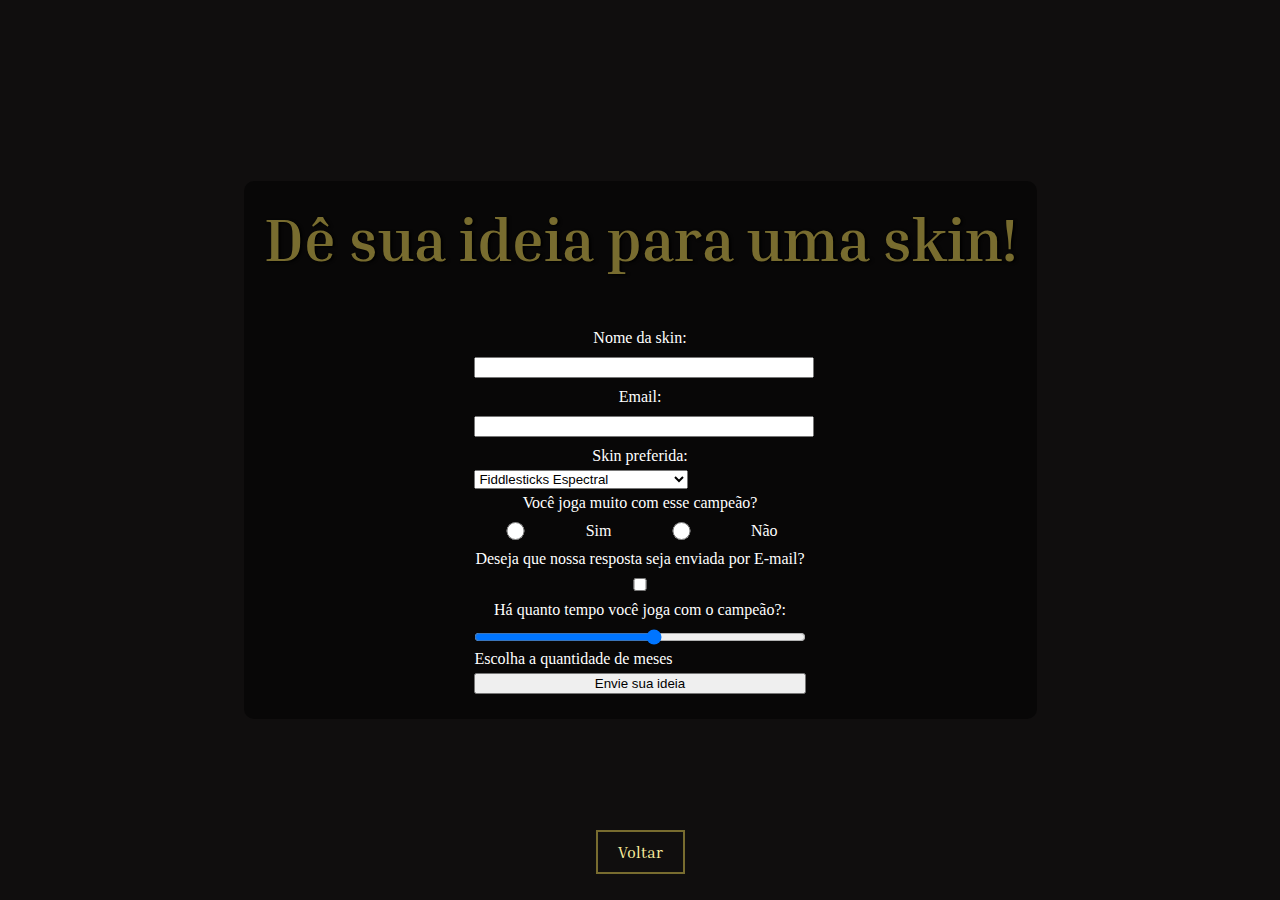
<file: Gasto.html>
<!DOCTYPE html>
<html lang="en">
<head>
    <meta charset="UTF-8">
    <meta name="viewport" content="width=device-width, initial-scale=1.0">
    <title>Ideia skin</title>
    <link rel="stylesheet" href="./assets/css/Gasto.css">
    <script src="script.js" defer></script>

</head>
<body>
    <div class="container">
    <section id="secao-cadastro">
        <h2>Dê sua ideia para uma skin!</h2>
        <form action="">
            <div class="campo linha">
                <label for="nome">Nome da skin:</label>
                <input type="text" id="nome" autocomplete="off">
            </div>
            
            <div class="campo">
                <label for="email">Email:</label>
                <input type="text" id="email" autocomplete="off">
            </div>
           
            <div class="campo linha">
                <div class="opcao-skin"></div>
                <label for="skin">Skin preferida:</label>
                <select id="skin">
                    <option value="1">Fiddlesticks Espectral</option>
                    <option value="2">Fiddlesticks Union Jack</option>
                    <option value="3">Fiddlesticks Velho Oeste</option>
                    <option value="4">Fiddlesticks Cabeça de Abóbora</option>
                    <option value="5">Fiddlesticks Perna-de-Pau</option>
                    <option value="6">Fiddlesticks Festa Suspresa</option>
                    <option value="7">Fiddlesticks Doces Trevosos</option>
                    <option value="8">Fiddlesticks Ascendente</option>
                    <option value="9">Fiddlesticks Pretoriano</option>
                    <option value="10">Fiddlesticks Nêmesis Estelar</option>
                </select>
            </div>
            
            
            <div class="campo linha">
                <label for="prototipo_sim">Você joga muito com esse campeão?</label>
                <div>
                
            <input type="radio" id="sim" name="joga-muito" value="sim">
            <label for="sim">Sim</label>
            <input type="radio" id="nao" name="joga-muito" value="nao">
            <label for="nao">Não</label>
                </div>
            </div>

            <div class="campo">
                <label for="js">Deseja que nossa resposta seja enviada por E-mail?</label>
                <input type="checkbox" id="js">
            </div>
            
            <div class="campo">
                <label for="tempo">Há quanto tempo você joga com o campeão?:</label>
                <input type="range" min="1" max="12" id="tempo">
                <output id="valor">Escolha a quantidade de meses</output>
            </div>
            <button id="btn-cadastro">Envie sua ideia</button>
        </form>
    </section>
</div>
<div class="voltar">
    <a href="index.html" class="Biografia">Voltar

</a> 
</div>
                    

</body>
</html>
</file>
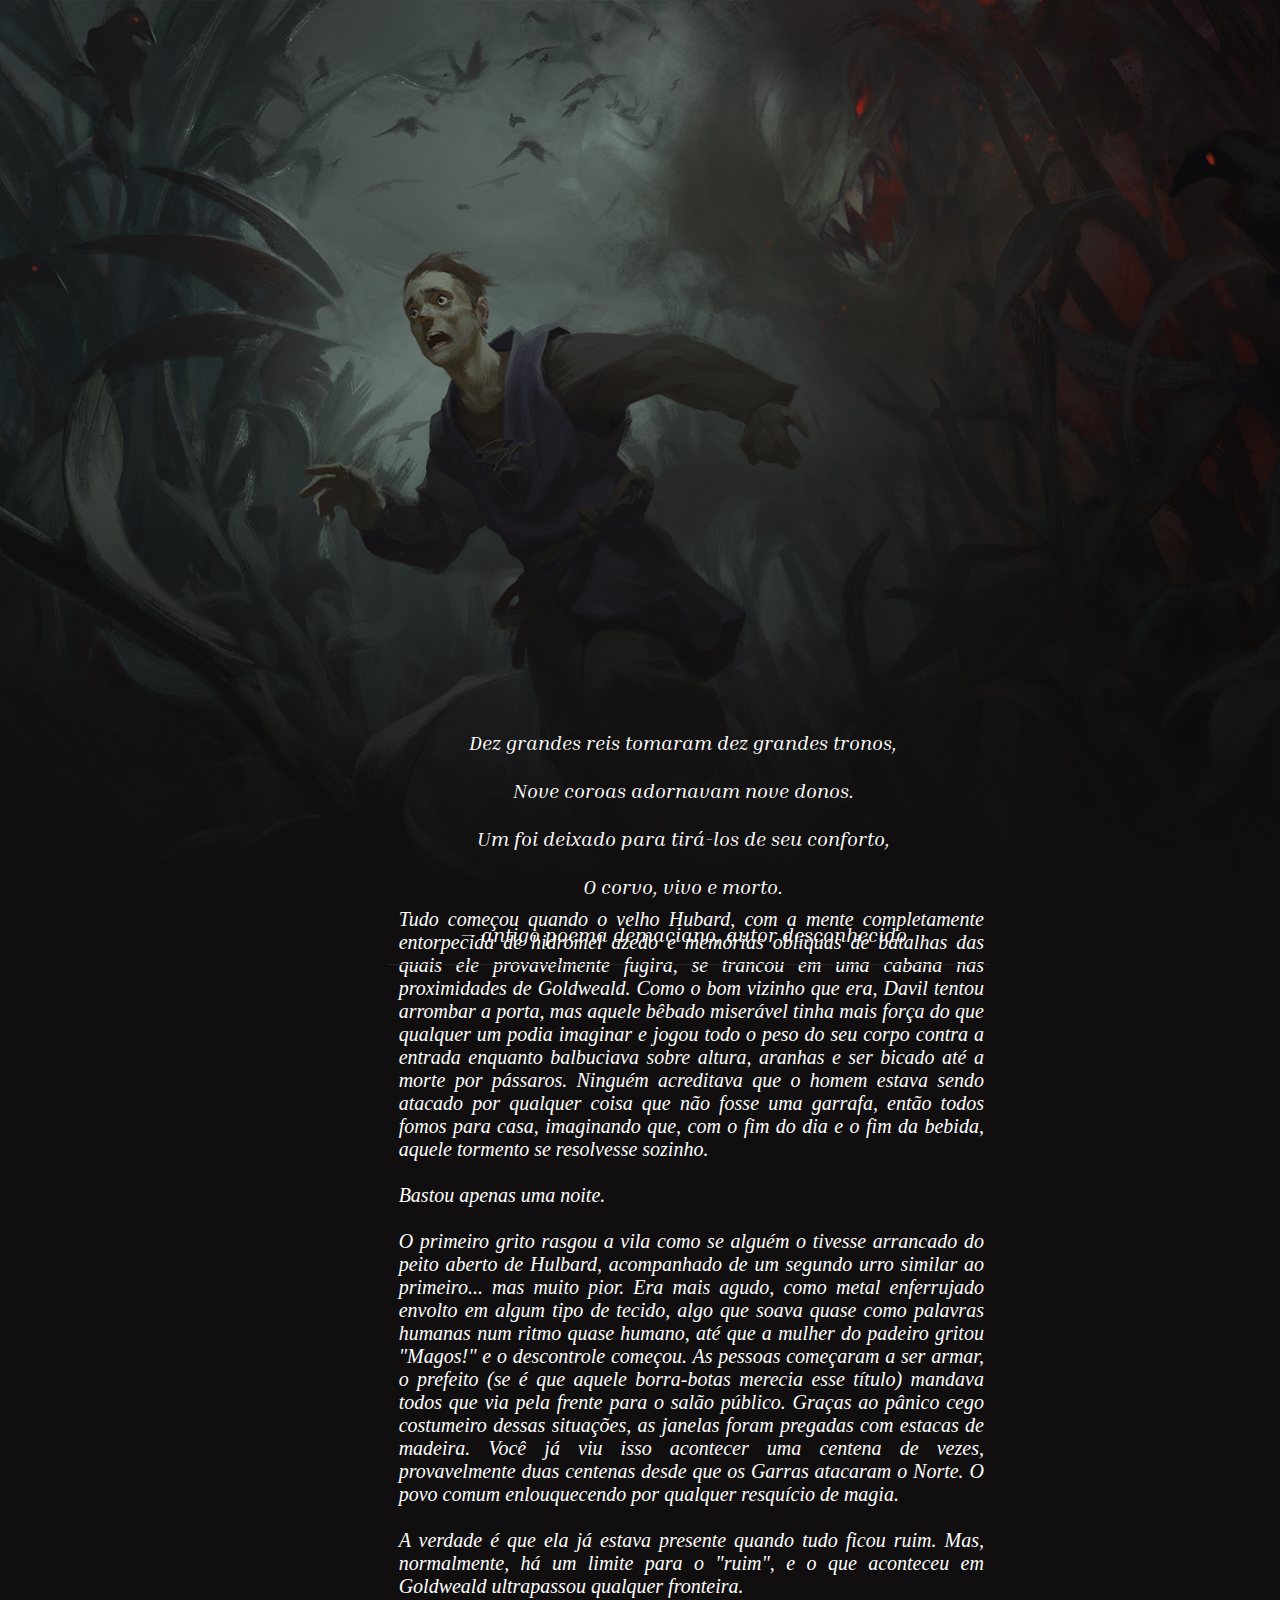
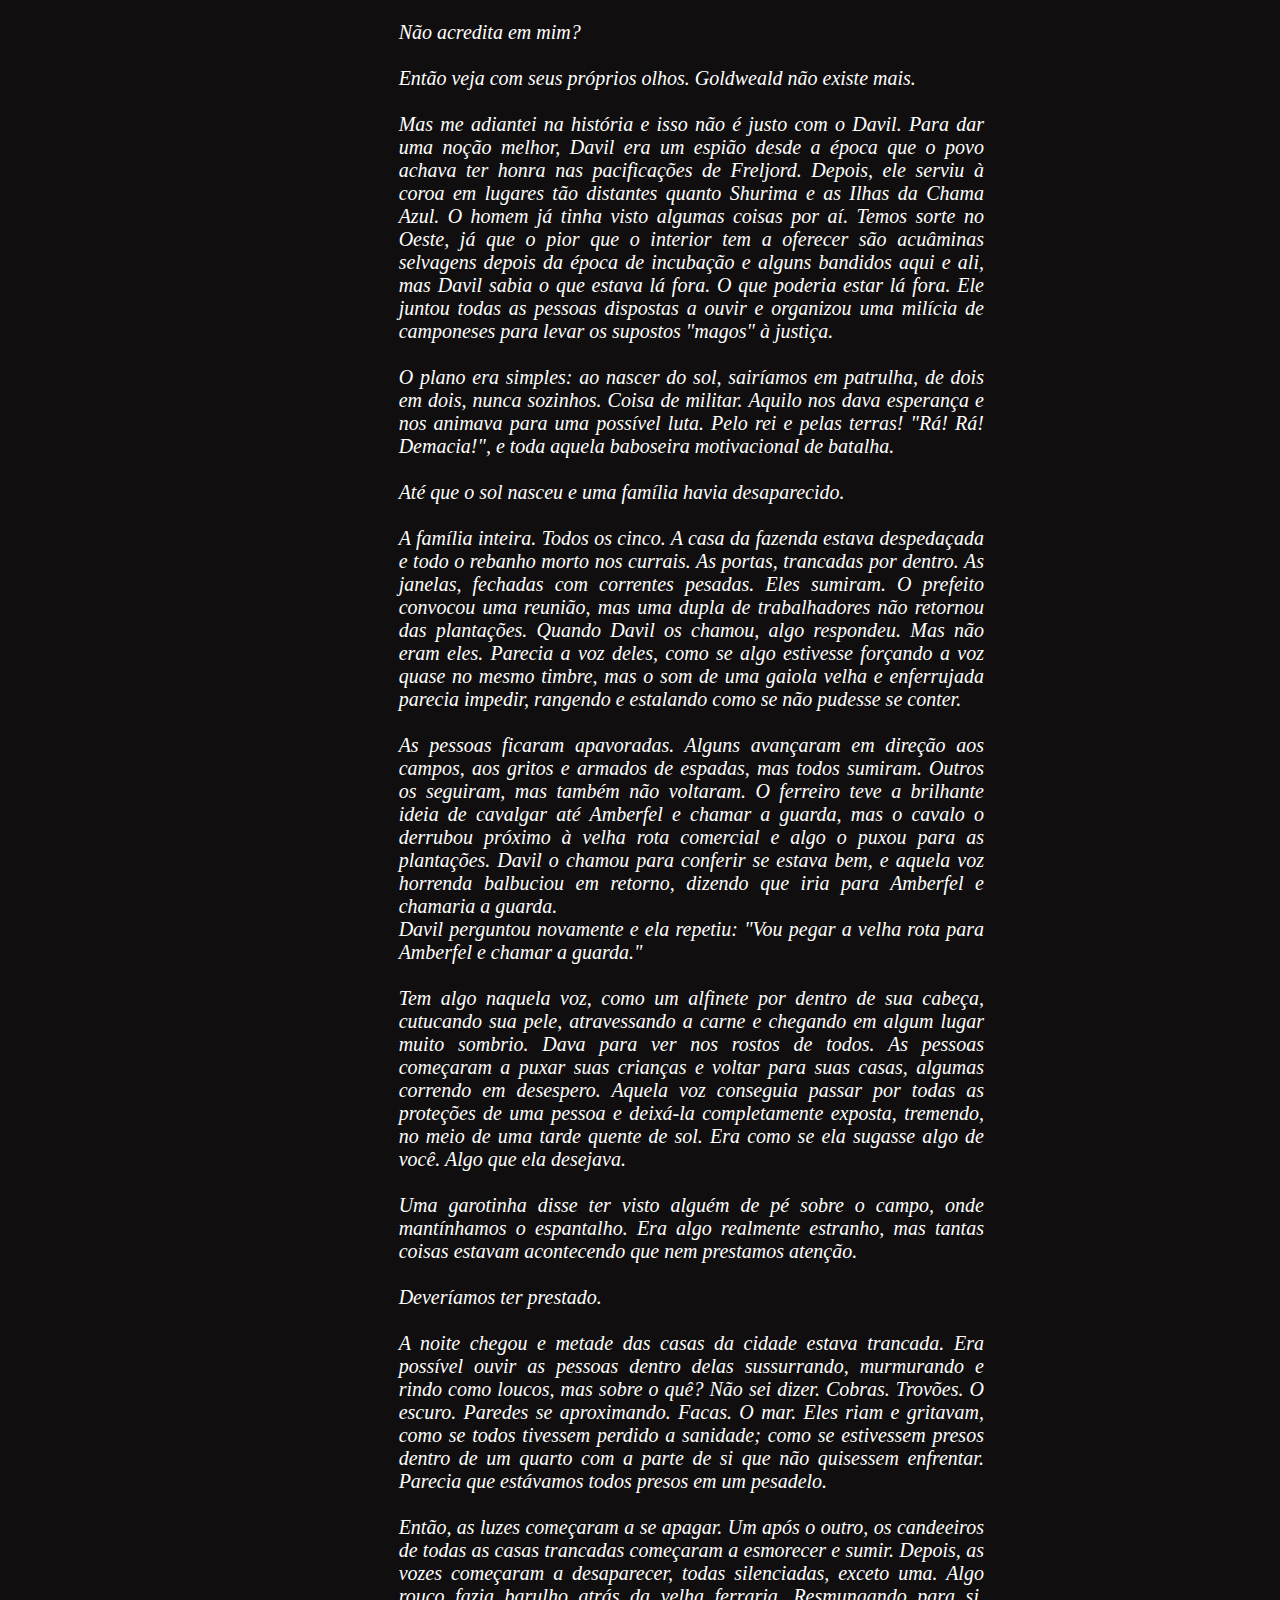
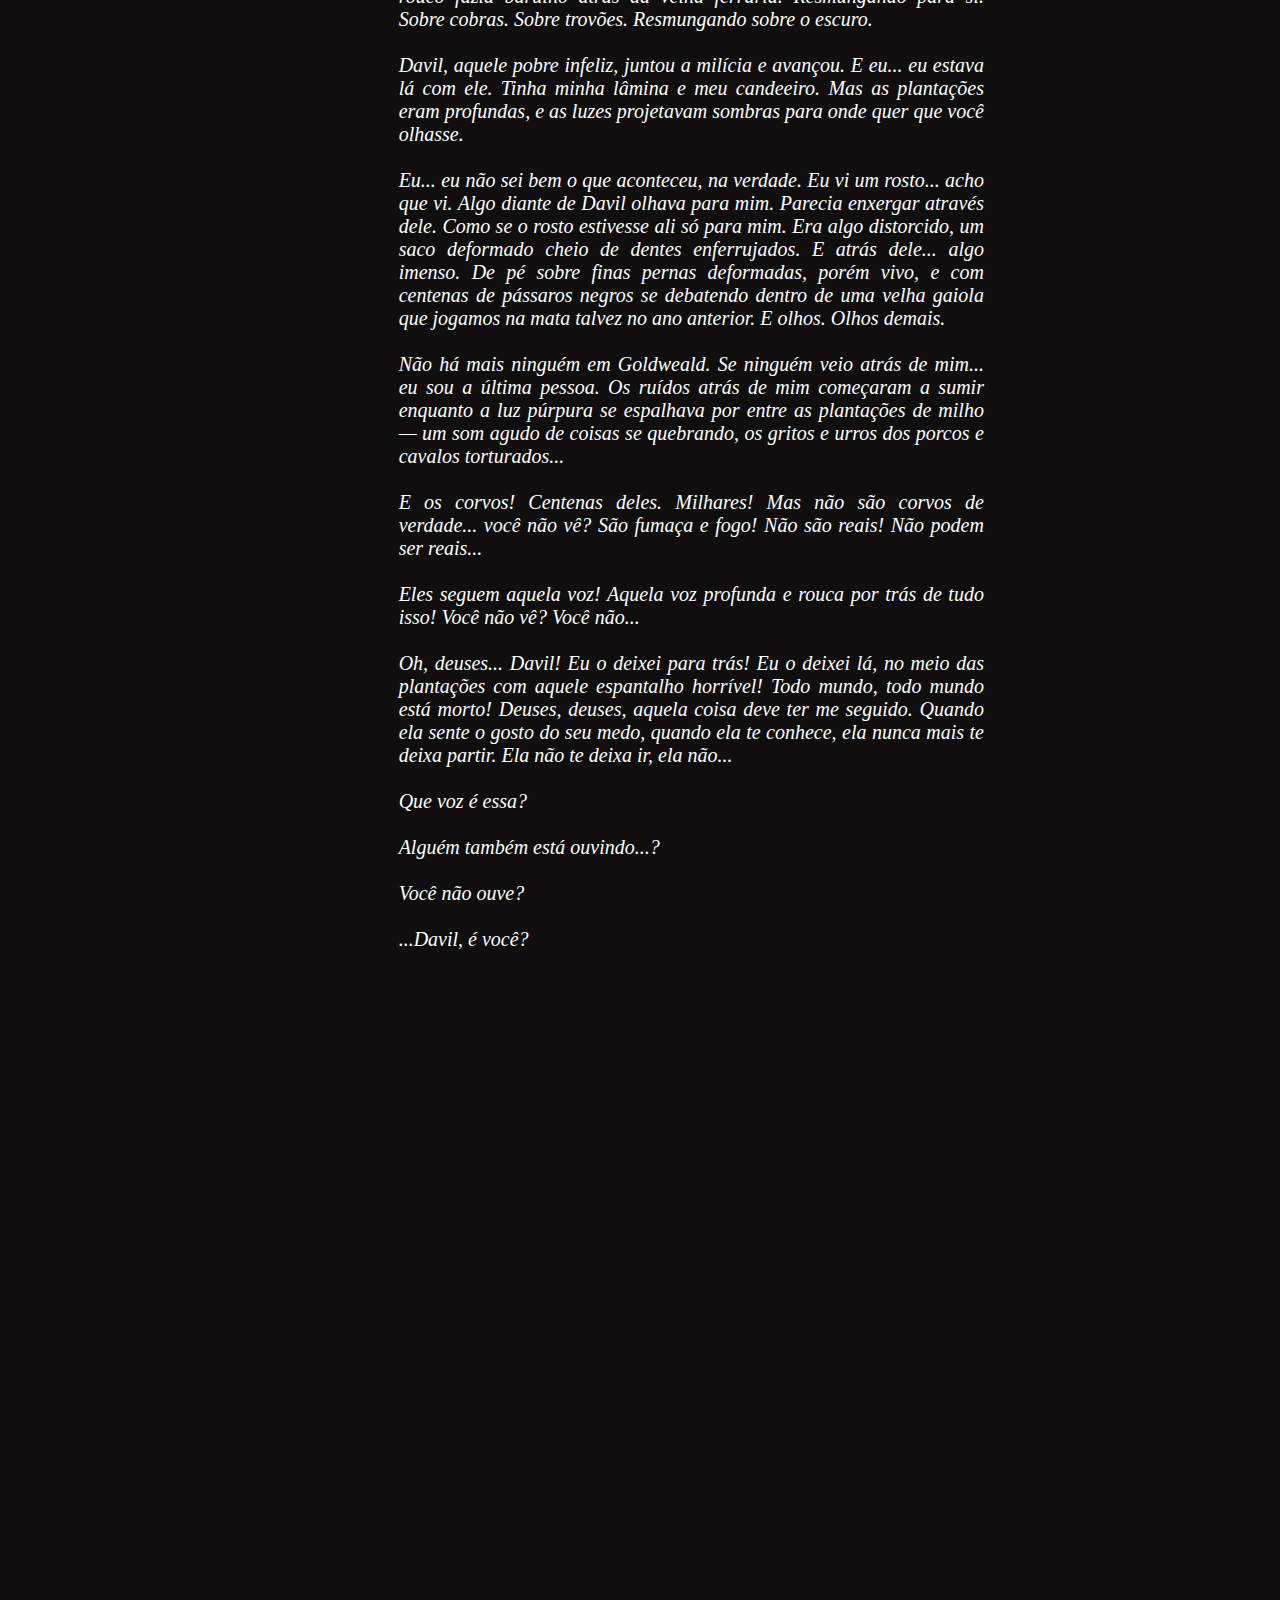
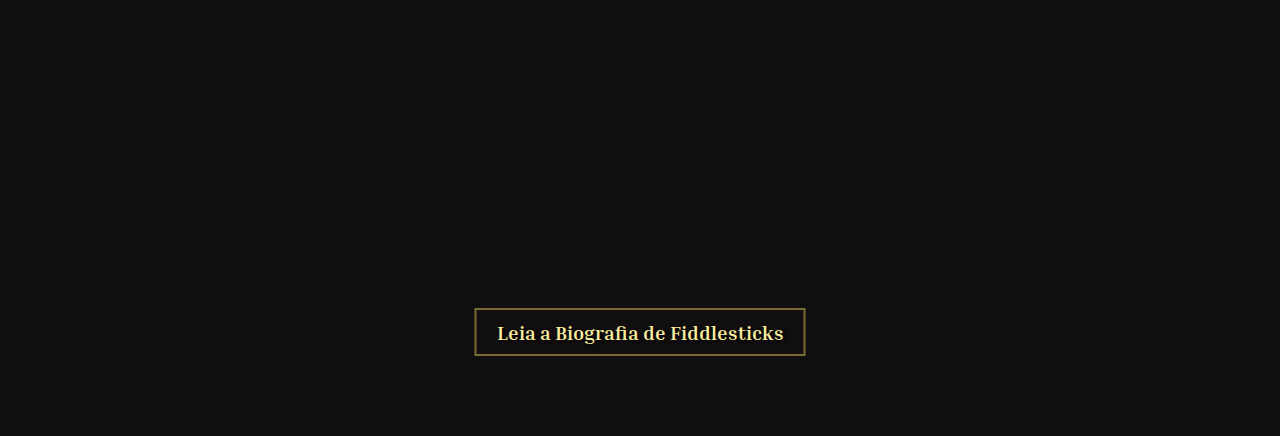
<file: Vozes.html>
<!DOCTYPE html>
<html lang="en">

<head>
    <script src="script.js"></script>

    <meta charset="UTF-8">
    <meta name="viewport" content="width=device-width, initial-scale=1.0">
    <title>Vozes</title>
    <link rel="stylesheet" href="assets/css/Vozes.css">
    <style>

    </style>
</head>

<body>
    <nav>
        <ul>
            <li>
                <a href="index.html" class="Inicio">Leia a Biografia de Fiddlesticks</a>
            </li>
        </ul>
    </nav>
    <main>
        <section id="Introducao"> <br> Dez grandes reis tomaram dez grandes tronos, <br>
            <br> Nove coroas adornavam nove donos.<br>
            <br> Um foi deixado para tirá-los de seu conforto,<br>
            <br> O corvo, vivo e morto.<br>
            <br> — antigo poema demaciano, autor desconhecido<br>

            <section id="Historia">
                <br> Tudo começou quando o velho Hubard, com a mente completamente entorpecida de hidromel azedo e memórias
                oblíquas de batalhas das quais ele provavelmente fugira, se trancou em uma cabana nas proximidades de
                Goldweald. Como o bom vizinho que era, Davil tentou arrombar a porta, mas aquele bêbado miserável tinha
                mais força do que qualquer um podia imaginar e jogou todo o peso do seu corpo contra a entrada enquanto
                balbuciava sobre altura, aranhas e ser bicado até a morte por pássaros. Ninguém acreditava que o homem
                estava sendo atacado por qualquer coisa que não fosse uma garrafa, então todos fomos para casa,
                imaginando que, com o fim do dia e o fim da bebida, aquele tormento se resolvesse sozinho.<br>

                <br> Bastou apenas uma noite.<br>

                <br> O primeiro grito rasgou a vila como se alguém o tivesse arrancado do peito aberto de Hulbard,
                acompanhado de um segundo urro similar ao primeiro... mas muito pior. Era mais agudo, como metal
                enferrujado envolto em algum tipo de tecido, algo que soava quase como palavras humanas num ritmo quase
                humano, até que a mulher do padeiro gritou "Magos!" e o descontrole começou. As pessoas começaram a ser
                armar, o prefeito (se é que aquele borra-botas merecia esse título) mandava todos que via pela frente
                para o salão público. Graças ao pânico cego costumeiro dessas situações, as janelas foram pregadas com
                estacas de madeira. Você já viu isso acontecer uma centena de vezes, provavelmente duas centenas desde
                que os Garras atacaram o Norte. O povo comum enlouquecendo por qualquer resquício de magia.<br>

                <br>   A verdade é que ela já estava presente quando tudo ficou ruim. Mas, normalmente, há um limite para o
                "ruim", e o que aconteceu em Goldweald ultrapassou qualquer fronteira.<br>

                <br>  Não acredita em mim?<br>

                <br>  Então veja com seus próprios olhos. Goldweald não existe mais.<br>

                <br>  Mas me adiantei na história e isso não é justo com o Davil. Para dar uma noção melhor, Davil era um
                espião desde a época que o povo achava ter honra nas pacificações de Freljord. Depois, ele serviu à
                coroa em lugares tão distantes quanto Shurima e as Ilhas da Chama Azul. O homem já tinha visto algumas
                coisas por aí. Temos sorte no Oeste, já que o pior que o interior tem a oferecer são acuâminas selvagens
                depois da época de incubação e alguns bandidos aqui e ali, mas Davil sabia o que estava lá fora. O que
                poderia estar lá fora. Ele juntou todas as pessoas dispostas a ouvir e organizou uma milícia de
                camponeses para levar os supostos "magos" à justiça.<br>

                <br>  O plano era simples: ao nascer do sol, sairíamos em patrulha, de dois em dois, nunca sozinhos. Coisa de
                militar. Aquilo nos dava esperança e nos animava para uma possível luta. Pelo rei e pelas terras! "Rá!
                Rá! Demacia!", e toda aquela baboseira motivacional de batalha.<br>

                <br>  Até que o sol nasceu e uma família havia desaparecido.<br>

                <br>  A família inteira. Todos os cinco. A casa da fazenda estava despedaçada e todo o rebanho morto nos
                currais. As portas, trancadas por dentro. As janelas, fechadas com correntes pesadas. Eles sumiram. O
                prefeito convocou uma reunião, mas uma dupla de trabalhadores não retornou das plantações. Quando Davil
                os chamou, algo respondeu. Mas não eram eles. Parecia a voz deles, como se algo estivesse forçando a voz
                quase no mesmo timbre, mas o som de uma gaiola velha e enferrujada parecia impedir, rangendo e estalando
                como se não pudesse se conter.<br>

                <br>  As pessoas ficaram apavoradas. Alguns avançaram em direção aos campos, aos gritos e armados de espadas,
                mas todos sumiram. Outros os seguiram, mas também não voltaram. O ferreiro teve a brilhante ideia de
                cavalgar até Amberfel e chamar a guarda, mas o cavalo o derrubou próximo à velha rota comercial e algo o
                puxou para as plantações. Davil o chamou para conferir se estava bem, e aquela voz horrenda balbuciou em
                retorno, dizendo que iria para Amberfel e chamaria a guarda.

                <br>  Davil perguntou novamente e ela repetiu: "Vou pegar a velha rota para Amberfel e chamar a guarda."<br>

                <br> Tem algo naquela voz, como um alfinete por dentro de sua cabeça, cutucando sua pele, atravessando a
                carne e chegando em algum lugar muito sombrio. Dava para ver nos rostos de todos. As pessoas começaram a
                puxar suas crianças e voltar para suas casas, algumas correndo em desespero. Aquela voz conseguia passar
                por todas as proteções de uma pessoa e deixá-la completamente exposta, tremendo, no meio de uma tarde
                quente de sol. Era como se ela sugasse algo de você. Algo que ela desejava.<br>

                <br>  Uma garotinha disse ter visto alguém de pé sobre o campo, onde mantínhamos o espantalho. Era algo
                realmente estranho, mas tantas coisas estavam acontecendo que nem prestamos atenção.<br>

                <br>  Deveríamos ter prestado.<br>

                <br>  A noite chegou e metade das casas da cidade estava trancada. Era possível ouvir as pessoas dentro delas
                sussurrando, murmurando e rindo como loucos, mas sobre o quê? Não sei dizer. Cobras. Trovões. O escuro.
                Paredes se aproximando. Facas. O mar. Eles riam e gritavam, como se todos tivessem perdido a sanidade;
                como se estivessem presos dentro de um quarto com a parte de si que não quisessem enfrentar. Parecia que
                estávamos todos presos em um pesadelo.<br>

                <br>   Então, as luzes começaram a se apagar. Um após o outro, os candeeiros de todas as casas trancadas
                começaram a esmorecer e sumir. Depois, as vozes começaram a desaparecer, todas silenciadas, exceto uma.
                Algo rouco fazia barulho atrás da velha ferraria. Resmungando para si. Sobre cobras. Sobre trovões.
                Resmungando sobre o escuro.<br>

                <br>  Davil, aquele pobre infeliz, juntou a milícia e avançou. E eu... eu estava lá com ele. Tinha minha
                lâmina e meu candeeiro. Mas as plantações eram profundas, e as luzes projetavam sombras para onde quer
                que você olhasse.<br>

                <br>   Eu... eu não sei bem o que aconteceu, na verdade. Eu vi um rosto... acho que vi. Algo diante de Davil
                olhava para mim. Parecia enxergar através dele. Como se o rosto estivesse ali só para mim. Era algo
                distorcido, um saco deformado cheio de dentes enferrujados. E atrás dele... algo imenso. De pé sobre
                finas pernas deformadas, porém vivo, e com centenas de pássaros negros se debatendo dentro de uma velha
                gaiola que jogamos na mata talvez no ano anterior. E olhos. Olhos demais.<br>

                <br> Não há mais ninguém em Goldweald. Se ninguém veio atrás de mim... eu sou a última pessoa. Os ruídos
                atrás de mim começaram a sumir enquanto a luz púrpura se espalhava por entre as plantações de milho — um
                som agudo de coisas se quebrando, os gritos e urros dos porcos e cavalos torturados...<br>

                <br>  E os corvos! Centenas deles. Milhares! Mas não são corvos de verdade... você não vê? São fumaça e fogo!
                Não são reais! Não podem ser reais...<br>

                <br>   Eles seguem aquela voz! Aquela voz profunda e rouca por trás de tudo isso! Você não vê? Você não...<br>

                <br>  Oh, deuses... Davil! Eu o deixei para trás! Eu o deixei lá, no meio das plantações com aquele espantalho
                horrível! Todo mundo, todo mundo está morto! Deuses, deuses, aquela coisa deve ter me seguido. Quando
                ela sente o gosto do seu medo, quando ela te conhece, ela nunca mais te deixa partir. Ela não te deixa
                ir, ela não...<br>

                <br>Que voz é essa?<br>

                <br>  Alguém também está ouvindo...?<br>

                <br> Você não ouve?<br>

                <br> ...Davil, é você?<br>
            </section>
        </section>

        <nav>
            <ul>
                </li>
            </ul>
        </nav>
    </main>
    <header>
        <h1>Vozes</h1>
        <h2>Por Jared Rosen</h2>
        <h3>Role para continuar</h3>

    </header>

    </section>

    </div>



</body>

</html>
</file>
<file: assets/css/Gasto.css>
@import url('https://fonts.googleapis.com/css2?family=Alegreya:ital,wght@0,400..900;1,400..900&family=Inria+Serif:ital,wght@0,300;0,400;0,700;1,300;1,400;1,700&family=Jim+Nightshade&display=swap&https://fonts.googleapis.com/css2?family=Merriweather:ital,wght@0,300;0,400;0,700;0,900;1,300;1,400;1,700;1,900&display=swap');
:root {
    --color-nome: #9C644A;
    --color-apelido: #644646;
    --font-titulo: "Inria Serif", serif;
    --font-subtitulo: "Inria Serif", serif;
}

html {
    scroll-behavior: smooth;
    overflow-x: hidden;
}

body {
    padding: 0;
    margin: 0;
    background-color: #100e0e;
}

header::before {
    content: "";
    background-color: #100e0e;
    background-size: cover;
    background-repeat: no-repeat;
    height: 100vh;
    width: 100vw;
    display: block;
    position: absolute;
    z-index: -5;
    top: 0;
    left: 0;
    right: 20%;
}

li {
    font-family: "Inria Serif", serif;
    color: #fff8d2;
    list-style: none;
    font-size: 20px;
    font-weight: 600;
    position: absolute;
    top: calc(100% - 60px);
    left: 50%;
    transform: translateX(-50%);
    margin: 0;
    text-decoration: underline;
    text-shadow: 2px 1px 3px rgba(0, 0, 0, 1);
}

h2 {
    font-family: "Inria Serif", serif;
    color: #786C2F;
    font-size: 60px;
    font-weight: 700;
    text-shadow: 2px 1px 3px rgb(0, 0, 0);
    margin-top: 1px;
}

#secao-cadastro label,
#secao-cadastro input,
#secao-cadastro output {
    color: white;
}

.opcao-skin,
.opcao-joga-muito {
    flex: 1;
}


.Biografia {
    display: inline-block;
    padding: 10px 20px;
    left: 50%;
    background-color: #ad3c3c00;
    color: white;
    font-family: "Inria Serif", serif;
    text-decoration: none;
    border: 2px solid #786C2F;
    transition: background-color 0.3s, color 0.3s;
}

.Biografia:hover {
    background-color: #786c2f00;
    color: #786C2F;
}

a:link,
a:visited {
    color: #fcee9e;
}

a:hover,
a:active {
    color: #fcee9e;
}

#Biografia {
  
    font-family: "Merriweather", serif;
    text-align: justify;
    padding: 30%;
    text-rendering: optimizeLegibility;
    font-size: 20px;
    background-color: #100e0e;
    z-index: -9;
    color: white;
}

.container {
    display: flex;
    justify-content: center;
    align-items: center;
    height: 100vh;
    width: 100vw;
}
.campo.linha div {
    display: flex;
}

.voltar {
    display: flex;
    justify-content: center;
    margin-top: -70px; /* Ajuste a margem conforme necessário */
}

#secao-cadastro {
    display: flex;
    flex-direction: column;
    align-items: center;
    justify-content: center;
    background-color: rgba(0, 0, 0, 0.5); /* Fundo semi-transparente para destaque */
    padding: 20px;
    border-radius: 10px;
}

#secao-cadastro label,
#secao-cadastro input,
#secao-cadastro button {
    margin: 5px 0; 
    text-align: center;
    width: 100%; 
}

#secao-cadastro label {
    display: block; 
}
</file>
<file: assets/css/Vozes.css>
@import url('https://fonts.googleapis.com/css2?family=Alegreya:ital,wght@0,400..900;1,400..900&family=Inria+Serif:ital,wght@0,300;0,400;0,700;1,300;1,400;1,700&family=Jim+Nightshade&display=swap');
:root{
    --color-nome: #9C644A;
    --color-apelido: #644646;
    --font-titulo: "Inria Serif", serif;
    --font-subtitulo: "Inria Serif", serif;

}


body {
    padding: 0;
    margin: 0;
    background-color: #100e0e;
    overflow-x: hidden;
}
html {
    scroll-behavior: smooth;
}

header::before {
    content: "";
    background-image: 
    linear-gradient(to bottom, #100e0e00 15%, #100e0e 100%), 
        url("../Images/fiddlesticks-color-splash.jpg"); 
    background-size: cover;
    background-repeat: no-repeat; 
    height: 100vh;
    width: 100vw;
    display: block;
    position: absolute;
    z-index: -5;
    top: 0;
    left: 0;
    right: 20%;
}

@keyframes fadeUp {
    from {
        opacity: 0;
        transform: translateY(-120px);
    }
    to {
        opacity: 1;
        transform: translateY(0);
    }
}

h1, h2, h3 {
    opacity: 0; /* Começa invisível */
    animation: fadeUp 0.5s ease-in-out forwards; /* Aplica a animação */
}

h3::after {
    
        content: '';
        width: 0;
        height: 0;
        border-style: solid;
        border-width: 10px 5px; /* Tamanho da seta (10px de altura e 5px de largura) */
        border-color: transparent transparent #918d80 transparent; /* Transparente na base (para a seta ser cortada) */
        position: absolute;
        right: 0;
        left: 45.5%;
        top: 50%;
        transform: translateY(80%) rotate(180deg); /* Rotaciona a seta para apontar para baixo */
    
}

h1 {
    font-family: "Inria Serif", serif;
    color: #f0e6d2;
    font-size: 90px;
    font-weight:700;
    position: absolute;
    text-shadow: 2px 1px 3px rgb(0, 0, 0);
    bottom: 90px;
    left: 41.5%;
}


h2 {
    font-family: "Inria Serif", serif;
    color: #c8aa6e;
    font-size: 20px;
    font-weight: 600;
    text-shadow: 2px 1px 3px rgba(0, 0, 0, 1);
    position: absolute;
    bottom: 130px;
    left: 44.5%;
    transform: translateX(-50%);
    margin: 0;
    
}
h3 {
    font-family: "Inria Serif", serif;
    color: #918d80;
    font-size: 15px;
    font-weight: 600;
    text-shadow: 2px 1px 3px rgba(0, 0, 0, 1);
    position: absolute;
    bottom: 40px;
    left: 45%;
    transform: translateX(-50%);
    margin: 0;
    
}

#Introducao {
    font-family: "Inria Serif", serif;
    font-style: italic;
    text-align: center;
    margin-top: 50%;
    color: white;
    padding: 50px;
    font-size: 20px;
    position: absolute;
    left: 32%;
}

#Introducao::after {
    content: '';
    display: block;
    width: 110%; /* Largura da linha */
    height: 1px; /* Espessura da linha */
    background-color: #242525; /* Cor da linha */
    position: absolute;
    bottom: 0;
    left: 50%;
    transform: translateX(-49%);
    position: absolute;
    bottom: 9%;
}

li {
    font-family: "Inria Serif", serif;
    color: #fff8d2;
    list-style: none;
    font-size: 20px;
    font-weight: 600;
    position: absolute;
    top: calc(560% - 60px);
    left: 50%;
    transform: translateX(-50%);
    bottom: 150%;
    padding: 10%;
    text-decoration: underline;
    text-shadow: 2px 1px 3px rgba(0, 0, 0, 1);
    
}

.Inicio {
    display: inline-block;
    bottom: 5000%;
    padding: 10px 20px; /* Espaçamento interno do botão */
    background-color: #ad3c3c00; /* Cor de fundo do botão */
    color: white; /* Cor do texto */
    font-family: "Inria Serif", serif; /* Fonte do texto */
    text-decoration: none; /* Remover sublinhado */
    border: 2px solid #786C2F; /* Borda do botão */
        transition: background-color 0.3s, color 0.3s; /* Transição suave ao passar o mouse */
}

.Inicio:hover {
    background-color: #786c2f00; /* Cor de fundo ao passar o mouse */
    color: #786C2F; /* Cor do texto ao passar o mouse */
}

a:link,
a:visited {
    color: #fcee9e;
}

a:hover,
a:active {
   
    color: #fcee9e; 
}
#Inicio {
    margin-top: 30%;
    position: absolute;
    font-family: "Merriweather", serif;
    text-align: justify;
    padding: 30%;
    text-rendering: optimizeLegibility;
    font-size: 20px;
    background-color:#100e0e;
    z-index: -9;
    color: white;
    bottom: 50%;

}
#Historia{
    margin-top: 80%;
    position: absolute;
    font-family: "Merriweather", serif;
    text-align: justify;
    text-rendering: optimizeLegibility;
    font-size: 20px;
    z-index: 0;
    margin: -5%;
    color: white;
    bottom: -920%;
    left: 3%;
}
</file>
